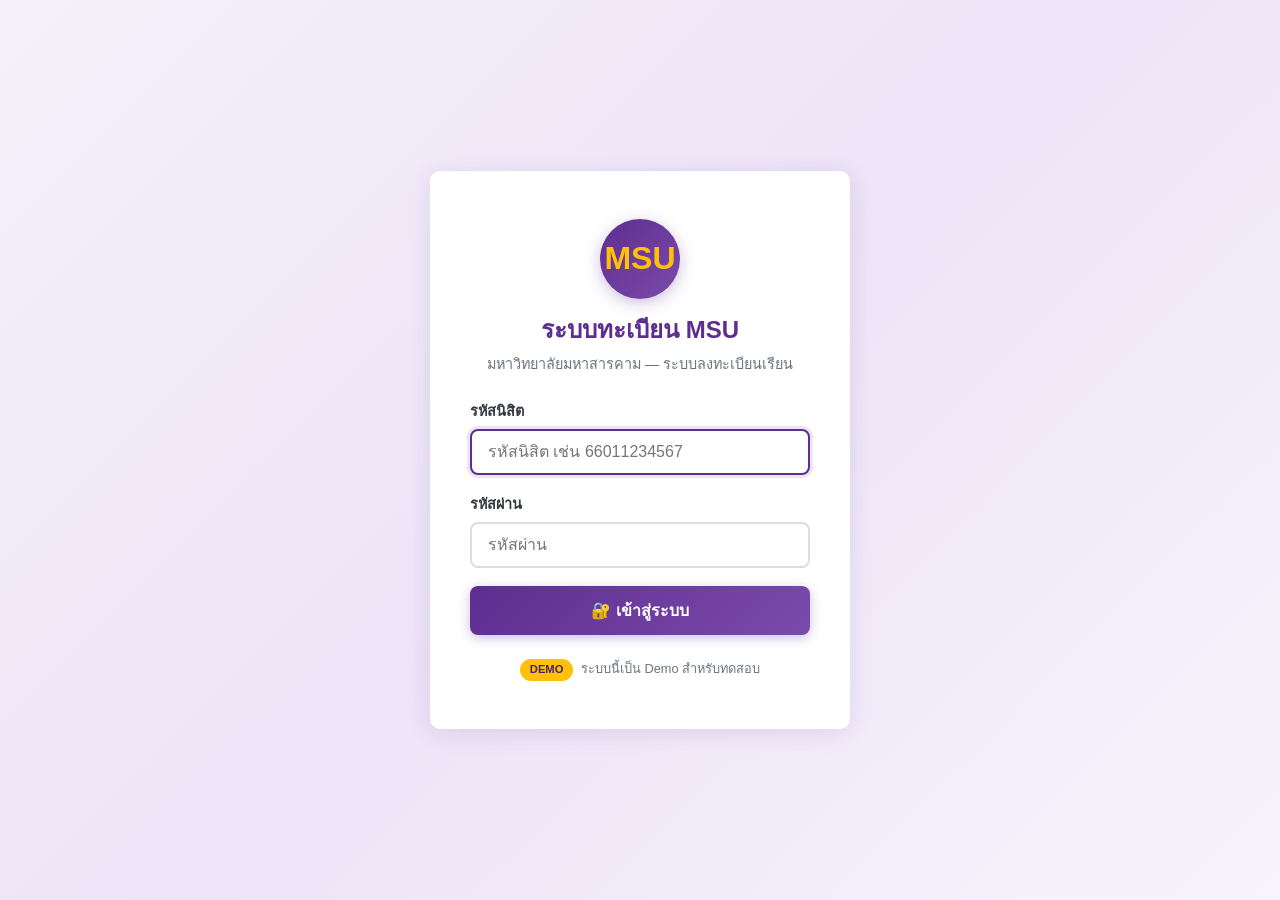
<file: demo_server/index.html>
<!DOCTYPE html>
<html lang="th">
<head>
  <meta charset="UTF-8">
  <meta name="viewport" content="width=device-width, initial-scale=1.0">
  <title>ระบบทะเบียน MSU (Demo)</title>
  <link rel="stylesheet" href="style.css">
</head>
<body>
  <div class="login-wrapper">
    <div class="login-card fade-in">
      <!-- โลโก้และชื่อระบบ -->
      <div class="logo-area">
        <div class="logo-circle">MSU</div>
        <h1>ระบบทะเบียน MSU</h1>
        <p>มหาวิทยาลัยมหาสารคาม — ระบบลงทะเบียนเรียน</p>
      </div>

      <!-- ฟอร์มเข้าสู่ระบบ -->
      <form id="login-form" autocomplete="off">
        <div class="form-group">
          <label for="username">รหัสนิสิต</label>
          <input
            id="username"
            type="text"
            placeholder="รหัสนิสิต เช่น 66011234567"
            required
            autofocus
          >
        </div>

        <div class="form-group">
          <label for="password">รหัสผ่าน</label>
          <input
            id="password"
            type="password"
            placeholder="รหัสผ่าน"
            required
          >
        </div>

        <button id="login-btn" type="submit" class="btn btn-primary btn-block">
          🔐 เข้าสู่ระบบ
        </button>
      </form>

      <!-- หมายเหตุ -->
      <div class="demo-note mt-3">
        <span class="badge">DEMO</span>
        ระบบนี้เป็น Demo สำหรับทดสอบ
      </div>
    </div>
  </div>

  <script>
    /* ============================================
       Login Page - JavaScript
       รับ username/password ใดก็ได้ แล้ว redirect
       ============================================ */

    // ถ้าล็อกอินแล้ว ให้ไปหน้า dashboard เลย
    (function checkExistingSession() {
      if (sessionStorage.getItem('msu_username')) {
        window.location.href = 'dashboard.html';
      }
    })();

    document.getElementById('login-form').addEventListener('submit', function(e) {
      e.preventDefault();

      var username = document.getElementById('username').value.trim();
      var password = document.getElementById('password').value.trim();

      // ตรวจสอบว่ากรอกข้อมูลครบ
      if (!username || !password) {
        return;
      }

      // เก็บข้อมูลลง sessionStorage (Demo: ไม่ตรวจสอบรหัสผ่านจริง)
      sessionStorage.setItem('msu_username', username);
      sessionStorage.setItem('msu_login_time', new Date().toISOString());

      // ไปหน้า dashboard
      window.location.href = 'dashboard.html';
    });
  </script>
</body>
</html>
</file>
<file: demo_server/style.css>
/* ============================================
   MSU Registration Demo - Stylesheet
   สีหลัก: ม่วง #5e2d91 (มมส), ทอง #ffc107
   ============================================ */

/* ---------- Reset & Base ---------- */
*, *::before, *::after {
  box-sizing: border-box;
  margin: 0;
  padding: 0;
}

:root {
  --primary: #5e2d91;
  --primary-dark: #4a2073;
  --primary-light: #7b4bab;
  --secondary: #ffc107;
  --secondary-dark: #e0a800;
  --success: #28a745;
  --danger: #dc3545;
  --warning: #fd7e14;
  --info: #17a2b8;
  --gray: #6c757d;
  --light: #f8f9fa;
  --dark: #343a40;
  --white: #ffffff;
  --shadow: 0 4px 24px rgba(94, 45, 145, 0.12);
  --radius: 10px;
}

body {
  font-family: 'Sarabun', 'Noto Sans Thai', 'Segoe UI', Tahoma, sans-serif;
  background: linear-gradient(135deg, #f5f0fa 0%, #ede4f7 50%, #f8f4fc 100%);
  color: var(--dark);
  min-height: 100vh;
  line-height: 1.6;
}

/* ---------- Header / Navbar ---------- */
.navbar {
  background: linear-gradient(135deg, var(--primary) 0%, var(--primary-dark) 100%);
  color: var(--white);
  padding: 14px 24px;
  display: flex;
  align-items: center;
  justify-content: space-between;
  box-shadow: 0 2px 12px rgba(94, 45, 145, 0.25);
  position: sticky;
  top: 0;
  z-index: 100;
}

.navbar .brand {
  display: flex;
  align-items: center;
  gap: 12px;
  font-size: 1.25rem;
  font-weight: 700;
  text-decoration: none;
  color: var(--white);
}

.navbar .brand .logo-icon {
  width: 40px;
  height: 40px;
  background: var(--secondary);
  border-radius: 50%;
  display: flex;
  align-items: center;
  justify-content: center;
  font-size: 1.3rem;
  color: var(--primary-dark);
  font-weight: 900;
}

.navbar .nav-right {
  display: flex;
  align-items: center;
  gap: 16px;
  font-size: 0.95rem;
}

.navbar .nav-right .student-id {
  background: rgba(255, 255, 255, 0.15);
  padding: 4px 14px;
  border-radius: 20px;
  font-size: 0.9rem;
}

/* ---------- Container ---------- */
.container {
  max-width: 960px;
  margin: 0 auto;
  padding: 24px 16px;
}

/* ---------- Login Page ---------- */
.login-wrapper {
  display: flex;
  align-items: center;
  justify-content: center;
  min-height: 100vh;
  padding: 24px;
}

.login-card {
  background: var(--white);
  border-radius: var(--radius);
  box-shadow: var(--shadow);
  padding: 48px 40px;
  width: 100%;
  max-width: 420px;
  text-align: center;
}

.login-card .logo-area {
  margin-bottom: 24px;
}

.login-card .logo-area .logo-circle {
  width: 80px;
  height: 80px;
  background: linear-gradient(135deg, var(--primary), var(--primary-light));
  border-radius: 50%;
  display: inline-flex;
  align-items: center;
  justify-content: center;
  font-size: 2rem;
  color: var(--secondary);
  font-weight: 900;
  margin-bottom: 12px;
  box-shadow: 0 4px 16px rgba(94, 45, 145, 0.3);
}

.login-card .logo-area h1 {
  font-size: 1.5rem;
  color: var(--primary);
  font-weight: 700;
  margin-bottom: 4px;
}

.login-card .logo-area p {
  color: var(--gray);
  font-size: 0.9rem;
}

.login-card .form-group {
  margin-bottom: 18px;
  text-align: left;
}

.login-card .form-group label {
  display: block;
  font-size: 0.9rem;
  font-weight: 600;
  margin-bottom: 6px;
  color: var(--dark);
}

/* ---------- Forms ---------- */
input[type="text"],
input[type="password"],
input[type="number"] {
  width: 100%;
  padding: 12px 16px;
  border: 2px solid #ddd;
  border-radius: 8px;
  font-size: 1rem;
  font-family: inherit;
  transition: border-color 0.2s, box-shadow 0.2s;
  outline: none;
}

input[type="text"]:focus,
input[type="password"]:focus,
input[type="number"]:focus {
  border-color: var(--primary);
  box-shadow: 0 0 0 3px rgba(94, 45, 145, 0.12);
}

/* ---------- Buttons ---------- */
.btn {
  display: inline-flex;
  align-items: center;
  justify-content: center;
  gap: 8px;
  padding: 12px 28px;
  border: none;
  border-radius: 8px;
  font-size: 1rem;
  font-weight: 600;
  font-family: inherit;
  cursor: pointer;
  transition: all 0.2s;
  text-decoration: none;
}

.btn:active {
  transform: scale(0.97);
}

.btn-primary {
  background: linear-gradient(135deg, var(--primary), var(--primary-light));
  color: var(--white);
  box-shadow: 0 3px 12px rgba(94, 45, 145, 0.3);
}

.btn-primary:hover {
  background: linear-gradient(135deg, var(--primary-dark), var(--primary));
  box-shadow: 0 4px 16px rgba(94, 45, 145, 0.4);
}

.btn-primary:disabled {
  background: #b8a0cc;
  cursor: not-allowed;
  box-shadow: none;
}

.btn-secondary {
  background: var(--secondary);
  color: var(--primary-dark);
  box-shadow: 0 3px 12px rgba(255, 193, 7, 0.3);
}

.btn-secondary:hover {
  background: var(--secondary-dark);
}

.btn-danger {
  background: var(--danger);
  color: var(--white);
}

.btn-danger:hover {
  background: #c82333;
}

.btn-outline {
  background: transparent;
  border: 2px solid var(--primary);
  color: var(--primary);
}

.btn-outline:hover {
  background: var(--primary);
  color: var(--white);
}

.btn-sm {
  padding: 6px 14px;
  font-size: 0.85rem;
  border-radius: 6px;
}

.btn-block {
  width: 100%;
}

/* ---------- Cards ---------- */
.card {
  background: var(--white);
  border-radius: var(--radius);
  box-shadow: var(--shadow);
  padding: 24px;
  margin-bottom: 20px;
}

.card-title {
  font-size: 1.15rem;
  font-weight: 700;
  color: var(--primary);
  margin-bottom: 16px;
  display: flex;
  align-items: center;
  gap: 8px;
}

/* ---------- Dashboard Quick Links ---------- */
.quick-links {
  display: grid;
  grid-template-columns: repeat(auto-fit, minmax(200px, 1fr));
  gap: 16px;
  margin-top: 16px;
}

.quick-link-card {
  background: var(--white);
  border-radius: var(--radius);
  box-shadow: 0 2px 12px rgba(0, 0, 0, 0.06);
  padding: 24px 20px;
  text-align: center;
  text-decoration: none;
  color: var(--dark);
  transition: all 0.25s;
  border: 2px solid transparent;
}

.quick-link-card:hover {
  border-color: var(--primary);
  box-shadow: 0 4px 20px rgba(94, 45, 145, 0.15);
  transform: translateY(-2px);
}

.quick-link-card .icon {
  font-size: 2rem;
  margin-bottom: 10px;
}

.quick-link-card .label {
  font-weight: 600;
  font-size: 0.95rem;
}

/* ---------- Registration Form ---------- */
.reg-form {
  display: flex;
  gap: 12px;
  align-items: flex-end;
  flex-wrap: wrap;
}

.reg-form .form-group {
  flex: 1;
  min-width: 140px;
}

.reg-form .form-group label {
  display: block;
  font-size: 0.85rem;
  font-weight: 600;
  margin-bottom: 6px;
  color: var(--dark);
}

/* ---------- Status Message ---------- */
#status-message {
  padding: 12px 18px;
  border-radius: 8px;
  margin-top: 16px;
  font-weight: 600;
  display: none;
  animation: fadeIn 0.3s ease;
}

#status-message.show {
  display: block;
}

#status-message.msg-success {
  background: #d4edda;
  color: #155724;
  border: 1px solid #c3e6cb;
}

#status-message.msg-error {
  background: #f8d7da;
  color: #721c24;
  border: 1px solid #f5c6cb;
}

#status-message.msg-warning {
  background: #fff3cd;
  color: #856404;
  border: 1px solid #ffeeba;
}

#status-message.msg-info {
  background: #d1ecf1;
  color: #0c5460;
  border: 1px solid #bee5eb;
}

/* ---------- Table ---------- */
.table-wrapper {
  overflow-x: auto;
  margin-top: 20px;
}

table {
  width: 100%;
  border-collapse: collapse;
  font-size: 0.95rem;
}

table thead {
  background: linear-gradient(135deg, var(--primary), var(--primary-dark));
  color: var(--white);
}

table thead th {
  padding: 12px 16px;
  text-align: left;
  font-weight: 600;
  white-space: nowrap;
}

table tbody tr {
  border-bottom: 1px solid #eee;
  transition: background 0.15s;
}

table tbody tr:hover {
  background: #f8f4fc;
}

table tbody td {
  padding: 12px 16px;
}

table tbody tr:last-child {
  border-bottom: none;
}

/* ---------- Status Badges ---------- */
.status-badge {
  display: inline-block;
  padding: 4px 14px;
  border-radius: 20px;
  font-size: 0.8rem;
  font-weight: 700;
  white-space: nowrap;
}

.status-pending {
  background: #d1ecf1;
  color: #0c5460;
}

.status-success {
  background: #d4edda;
  color: #155724;
}

.status-full {
  background: #f8d7da;
  color: #721c24;
}

.status-conflict {
  background: #fff3cd;
  color: #856404;
}

.status-not_found {
  background: #e2e3e5;
  color: #383d41;
}

/* ---------- Welcome Section ---------- */
.welcome-banner {
  background: linear-gradient(135deg, var(--primary), var(--primary-light));
  color: var(--white);
  border-radius: var(--radius);
  padding: 32px 28px;
  margin-bottom: 24px;
  box-shadow: 0 4px 20px rgba(94, 45, 145, 0.25);
}

.welcome-banner h2 {
  font-size: 1.4rem;
  margin-bottom: 6px;
}

.welcome-banner p {
  opacity: 0.9;
  font-size: 0.95rem;
}

/* ---------- Footer / Note ---------- */
.demo-note {
  text-align: center;
  margin-top: 24px;
  font-size: 0.8rem;
  color: var(--gray);
}

.demo-note .badge {
  display: inline-block;
  background: var(--secondary);
  color: var(--primary-dark);
  padding: 2px 10px;
  border-radius: 12px;
  font-weight: 700;
  font-size: 0.7rem;
  margin-right: 4px;
}

/* ---------- Result Page ---------- */
.result-summary {
  text-align: center;
  margin-bottom: 24px;
}

.result-summary .check-icon {
  width: 72px;
  height: 72px;
  background: var(--success);
  border-radius: 50%;
  display: inline-flex;
  align-items: center;
  justify-content: center;
  font-size: 2.2rem;
  color: var(--white);
  margin-bottom: 16px;
  box-shadow: 0 4px 16px rgba(40, 167, 69, 0.3);
}

.result-actions {
  display: flex;
  gap: 12px;
  justify-content: center;
  margin-top: 24px;
  flex-wrap: wrap;
}

/* ---------- Section Titles ---------- */
.section-title {
  font-size: 1.2rem;
  font-weight: 700;
  color: var(--primary);
  margin-bottom: 16px;
  padding-bottom: 8px;
  border-bottom: 3px solid var(--secondary);
  display: inline-block;
}

/* ---------- Semester Info ---------- */
.semester-info {
  display: inline-block;
  background: var(--secondary);
  color: var(--primary-dark);
  padding: 4px 16px;
  border-radius: 20px;
  font-weight: 700;
  font-size: 0.9rem;
}

/* ---------- Utility ---------- */
.text-center { text-align: center; }
.mt-1 { margin-top: 8px; }
.mt-2 { margin-top: 16px; }
.mt-3 { margin-top: 24px; }
.mb-2 { margin-bottom: 16px; }

/* ---------- Animations ---------- */
@keyframes fadeIn {
  from { opacity: 0; transform: translateY(-8px); }
  to   { opacity: 1; transform: translateY(0); }
}

@keyframes slideIn {
  from { opacity: 0; transform: translateX(-12px); }
  to   { opacity: 1; transform: translateX(0); }
}

.fade-in {
  animation: fadeIn 0.4s ease;
}

/* ---------- Responsive ---------- */
@media (max-width: 600px) {
  .login-card {
    padding: 32px 24px;
    margin: 0 8px;
  }

  .navbar {
    padding: 12px 16px;
    flex-wrap: wrap;
    gap: 8px;
  }

  .reg-form {
    flex-direction: column;
  }

  .quick-links {
    grid-template-columns: 1fr;
  }

  table {
    font-size: 0.85rem;
  }

  table thead th,
  table tbody td {
    padding: 8px 10px;
  }
}
</file>
